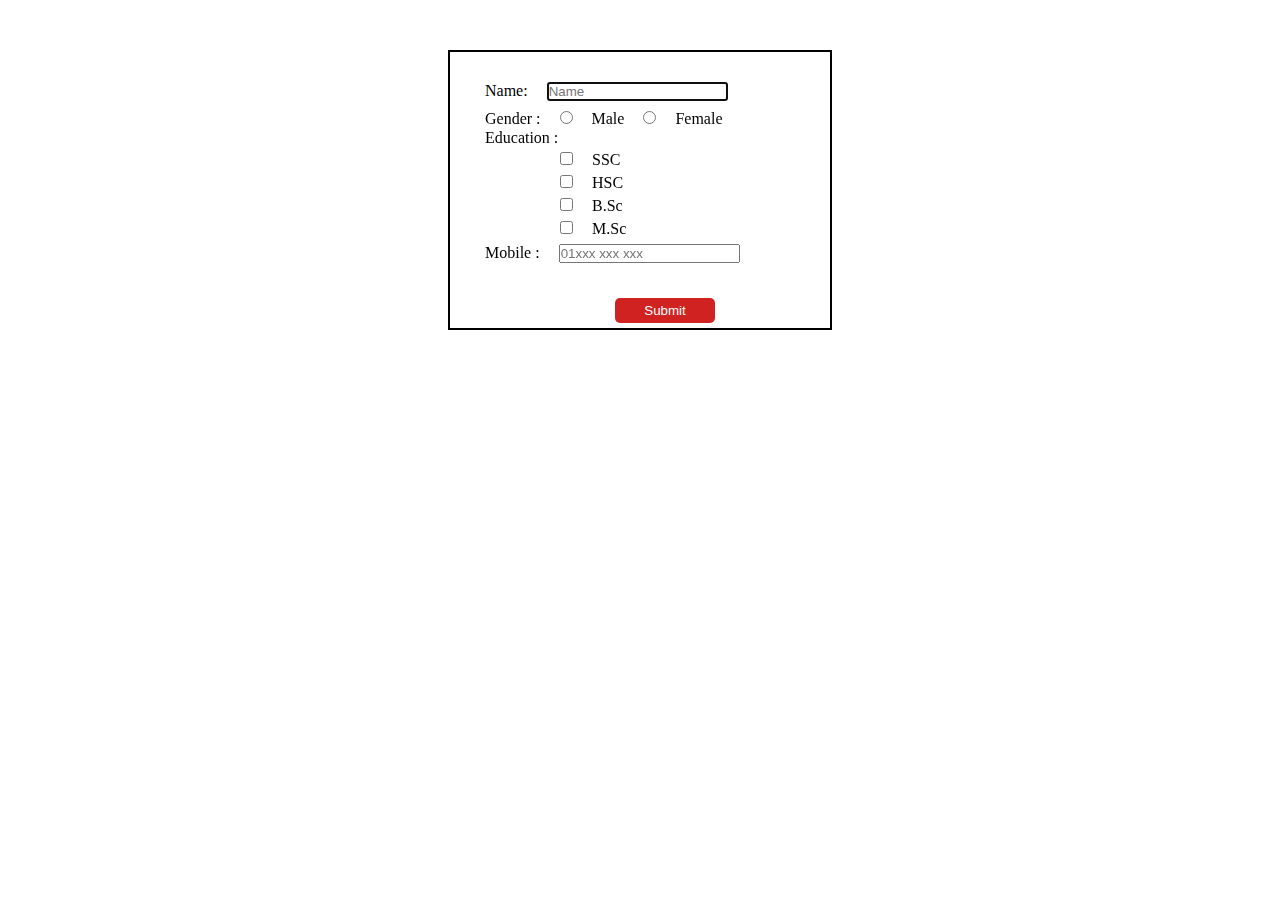
<file: index.html>
<!DOCTYPE html>
<html lang="en">
<head>
    <meta charset="UTF-8">
    <meta name="viewport" content="width=device-width, initial-scale=1.0">
    <title>Form Practice</title>
    <link rel="stylesheet" href="style.css">
</head>
<body>
    <form>
        <label for="name">Name:</label>
        <input type="text" id="name" placeholder="Name" required autofocus>
        <br>
        <label >Gender :</label>
        <input type="radio" id="male" name="gender" value="Male">
        <label for="male">Male</label>
        <input type="radio" id="female" name="gender" value="Female">
        <label for="female">Female</label>
        <br>
        <label>Education :</label>
        <br>
        
        <div class="edu">
            <input type="checkbox" id="ssc" value="SSC">
            <label for="ssc">SSC</label>
            <br>
            <input type="checkbox" id="hsc" value="HSC">
            <label for="hsc">HSC</label>
            <br>
            <input type="checkbox" id="bsc" value="B.Sc">
            <label for="bsc">B.Sc</label>
            <br>
            <input type="checkbox" id="msc" value="M.Sc">
            <label for="msc">M.Sc</label>
        </div>
        <label>Mobile :</label>
        <input type="number" placeholder="01xxx xxx xxx" size="11" maxlength="11" required>
        <br>
        <input type="submit" id="btn" value="submit">
    </form>
</body>
</html>
</file>
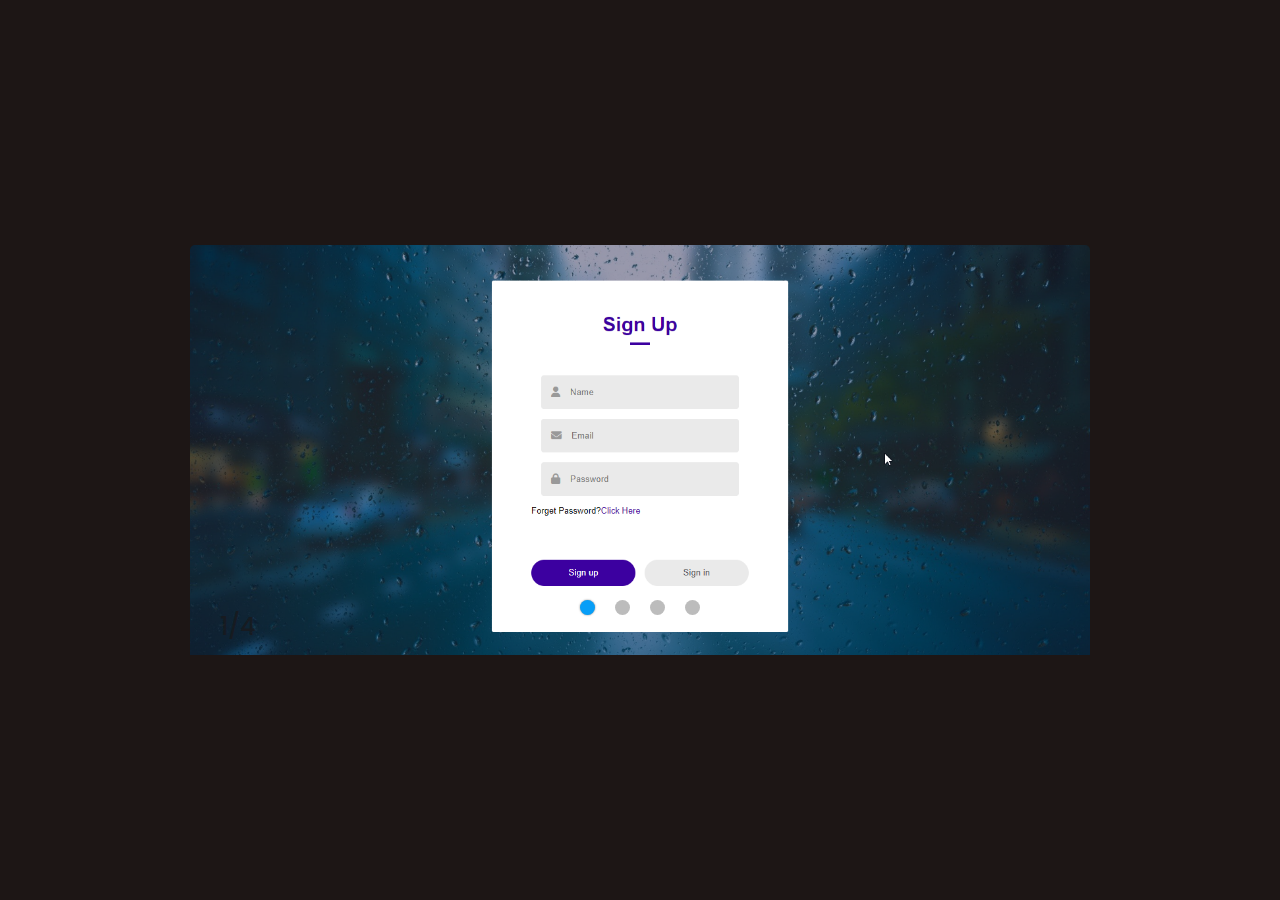
<file: slider/index.html>
<!DOCTYPE html>
<html lang="en">
<head>
  <meta charset="UTF-8">
  <meta name="viewport" content="width=device-width, initial-scale=1.0">
  <title>Image slider | autoplay with navigation visibility</title>
  <link rel="stylesheet" href="style.css">
</head>
<body>
    <div class="slide-container">
      <div class="image-slider">
        <div class="slide active">
          <img src="image/image (1).png" alt="">
          <div class="info">
            <h2>1/4</h2>
          </div>
        </div>
        <div class="slide">
          <img src="image/image (2).png" alt="">
          <div class="info">
            <h2>2/4</h2>
          </div>
        </div>
        <div class="slide">
          <img src="image/image (3).png" alt="">
          <div class="info">
            <h2>3/4</h2>
          </div>
        </div>
        <div class="slide">
          <img src="image/image (4).png" alt="">
          <div class="info">
            <h2>4/4</h2>
          </div>
        </div>
        <div class="navigation">
          <div class="btn active"></div>
          <div class="btn"></div>
          <div class="btn"></div>
          <div class="btn"></div>
        </div>
      </div>
    </div>

    <!-- main script -->
    <script src="app.js"></script>
</body>
</html>
</file>
<file: style.css>
*{
    padding: 0;
    margin: 0;
    box-sizing: border-box;
}
form{
    margin: 50px 35%;
    border: 2px solid black;
    padding-left: 25px;
}
label{
    margin: 10px;
}
#name{
    margin-top: 30px;
}
input{
    margin: 5px;
    
}
#btn{
    background-color: rgb(209, 34, 34);
    color: white;
    text-transform: capitalize;
    height: 25px;
    border: 0;
    border-radius: 5px;
    width: 100px;
    margin-left: 140px;
    margin-top: 30px;
}
.edu{
    margin-left: 80px;
}
</file>
<file: slider/style.css>
@import url('https://fonts.googleapis.com/css2?family=Poppins:ital,wght@0,100;0,200;0,300;0,400;0,500;0,600;0,700;0,800;0,900;1,100;1,200;1,300;1,400;1,500;1,600;1,700;1,800;1,900&display=swap');

* {
    padding: 0;
    margin: 0;
    box-sizing: border-box;
    font-family: "Poppins", sans-serif;
}

.slide-container{
    height: 100vh;
    display: flex;
    align-items: center;
    justify-content: center;
    background-color: #1D1615;
}

.image-slider{
    position: relative;
    width: 900px;
    height: 410px;
    margin: 10px;
    background-color: #1D1615;
    overflow: hidden;
}

.image-slider .slide{
    z-index: 1;
    position: absolute;
    width: 100%;
    clip-path: circle(0% at 0 50%);
}

.image-slider .slide.active{
    clip-path: circle(150% at 0 50%);
    transition: clip-path 1s;
}

.image-slider .slide img{
    z-index: 1;
    width: 100%;
    border-radius: 5px;
}

.image-slider .slide .info{
    position: absolute;
    z-index: 5;
    bottom: 0;
    left: 0;
    
}

.image-slider .slide .info h2{
    color: #1D1615;
    opacity: 0.6;
    font-weight: 500;
    padding: 30px;
}

.navigation{
    z-index: 10;
    position: absolute;
    display: flex;
    bottom: 30px;
    /* border: 2px solid red; */
    left: 50%;
    transform: translateX(-50%);
}

.navigation .btn{
    background: rgba(122, 122, 122, 0.5);
    width: 15px;
    height: 15px;
    margin: 10px;
    border-radius: 50%;
    cursor: pointer;
}

.navigation .btn.active{
    background: #079ef7;
    box-shadow: 0 0 2px rgba(0, 0, 0, 0.5);
}

/* for responsive */

@media (max-width: 820px){
    .image-slider{
        width: 600px;
        height: 280px;
    }
    .navigation{
        bottom: 10px;
    }
    .image-slider .slide .info h2{
        font-size: 16px;
        padding: 20px;
    }
}

@media (max-width: 600px){
    .image-slider{
        width: 400px;
        height: 185px;
    }
    .navigation{
        bottom: 5px;
    }
    .navigation .btn{
        height: 10px;
        width: 10px;
        margin: 8px;
    }
    .image-slider .slide .info h2{
        font-size: 13px;
        padding: 12px;
    }
}
</file>
